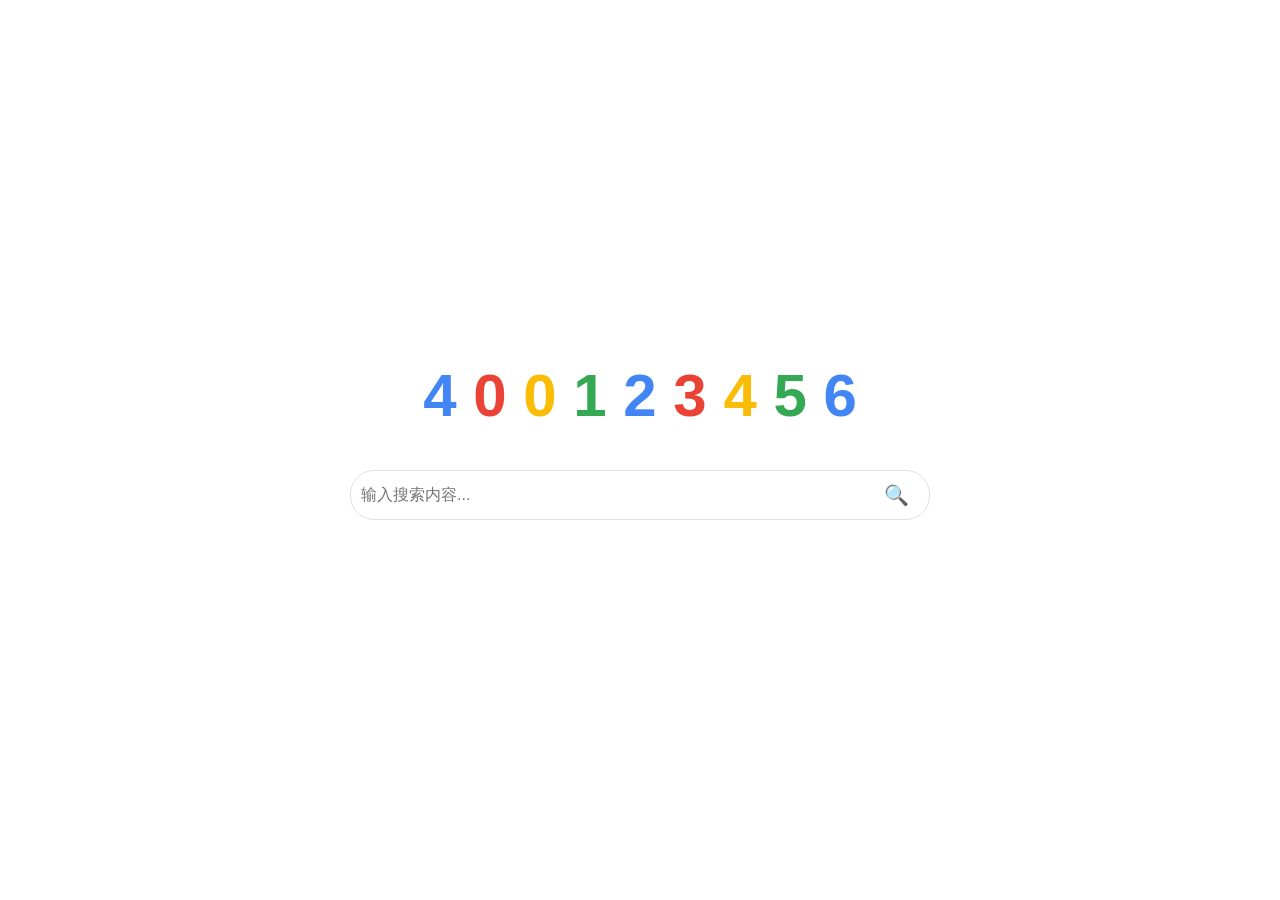
<file: public/index.html>
<!DOCTYPE html>
<html lang="zh-CN">
<head>
    <meta charset="UTF-8">
    <meta name="viewport" content="width=device-width, initial-scale=1.0">
    <title>自定义搜索引擎</title>
    
    <style>
        body {
            font-family: Arial, sans-serif;
            margin: 0;
            padding: 0;
            min-height: 100vh;
            display: flex;
            flex-direction: column;
            align-items: center;
            transition: all 0.3s ease-in-out; 
        }

        /* --- 默认居中状态 (没有 .search-active 类时) --- */

        body:not(.search-active) {
            justify-content: center; /* 垂直居中 */
            padding-top: 0;
        }

        /* Logo 标题风格调整 (移除统一颜色，依靠内联样式) */
        #logo {
            font-size: 60px;
            font-weight: bold; 
            /* 颜色已通过 HTML 中的 span 标签定义 */
            margin-bottom: 40px; 
            transition: all 0.3s ease-in-out;
            opacity: 1;
        }

        #search-container {
            width: 90%;
            max-width: 580px;
            margin-bottom: 20px;
            transition: all 0.3s ease-in-out;
        }

        #results-container {
            display: none; /* 初始状态隐藏结果区域 */
        }


        /* --- 搜索表单通用样式 --- */

        #search-form {
            display: flex;
            align-items: center; /* 垂直居中对齐输入框和按钮 */
            border: 1px solid #dfe1e5;
            border-radius: 24px;
            padding: 5px 10px;
            box-shadow: none;
            transition: box-shadow 0.3s;
        }

        #search-form:hover {
            box-shadow: 0 1px 6px rgba(32,33,36,0.28);
        }

        #search-input {
            flex-grow: 1;
            border: none;
            outline: none;
            font-size: 16px;
            padding: 10px 0; 
            background: transparent;
        }

        /* 搜索按钮样式 */
        #search-button {
            background: transparent;
            border: none;
            color: #70757a; /* 灰色图标颜色 */
            cursor: pointer;
            font-size: 20px; 
            padding: 0 10px; 
            flex-shrink: 0; 
            line-height: 1;
            outline: none;
        }


        /* --- 搜索激活状态 (.search-active) --- */

        body.search-active {
            display: block; 
            padding: 0;
        }
        
        /* 搜索激活时，隐藏 Logo */
        body.search-active #logo {
            display: none;
            visibility: hidden;
            opacity: 0;
        }

        /* 搜索框移动到左上方 */
        body.search-active #search-container {
            width: 70%; 
            max-width: 600px;
            margin: 10px 0 20px 20px; 
        }

        /* 结果与搜索框对齐 */
        body.search-active #results-container {
            display: block; 
            width: 70%;
            max-width: 600px;
            margin-left: 20px; 
            padding-top: 0;
        }

        /* 结果项样式（保持不变） */
        .result-item {
            margin-bottom: 20px;
            padding: 10px 0;
            border-bottom: 1px solid #eee;
        }

        .result-item:last-child {
            border-bottom: none;
        }

        .result-item a {
            font-size: 20px;
            color: #1a0dab;
            text-decoration: none;
        }

        .result-item .url {
            color: #006621;
            font-size: 14px;
            margin: 4px 0;
        }

        .result-item p {
            color: #545454;
            font-size: 13px;
            line-height: 1.5;
            margin: 0;
        }
    </style>
</head>
<body>

    <div id="logo">
        <span style="color:#4285F4;">4</span>
        <span style="color:#EA4335;">0</span>
        <span style="color:#FBBC05;">0</span>
        <span style="color:#34A853;">1</span>
        <span style="color:#4285F4;">2</span>
        <span style="color:#EA4335;">3</span>
        <span style="color:#FBBC05;">4</span>
        <span style="color:#34A853;">5</span>
        <span style="color:#4285F4;">6</span>
    </div>

    <div id="search-container">
        <form id="search-form">
            <input type="text" id="search-input" name="q" placeholder="输入搜索内容..." required>
            <button type="submit" id="search-button">🔍</button>
        </form>
    </div>
    
    <div id="results-container">
    </div>

    <script>
        document.getElementById('search-form').addEventListener('submit', async function(e) {
            e.preventDefault();
            const query = document.getElementById('search-input').value;
            const resultsContainer = document.getElementById('results-container');
            
            // 激活搜索模式，触发 CSS 样式切换
            document.body.classList.add('search-active'); 

            resultsContainer.innerHTML = '正在搜索...'; // 提示用户

            // 调用 Pages Function 代理 API
            const apiUrl = `/api/search?q=${encodeURIComponent(query)}`;

            try {
                const response = await fetch(apiUrl);
                const data = await response.json();

                resultsContainer.innerHTML = ''; // 清空提示

                if (data.error) {
                    resultsContainer.innerHTML = `<p style="color: red;">错误: ${data.error}</p>`;
                    return;
                }
                
                // 渲染搜索结果
                if (data.items && data.items.length > 0) {
                    data.items.forEach(item => {
                        const resultDiv = document.createElement('div');
                        resultDiv.className = 'result-item';
                        
                        resultDiv.innerHTML = `
                            <a href="${item.link}" target="_blank">${item.title}</a>
                            <div class="url">${item.displayLink}</div>
                            <p>${item.snippet}</p>
                        `;
                        resultsContainer.appendChild(resultDiv);
                    });
                } else {
                    resultsContainer.innerHTML = '<p>没有找到相关结果。</p>';
                }

            } catch (error) {
                console.error('Fetch error:', error);
                resultsContainer.innerHTML = '<p style="color: red;">搜索失败，请检查网络或后台配置。</p>';
            }
        });
    </script>

</body>
</html>
</file>
